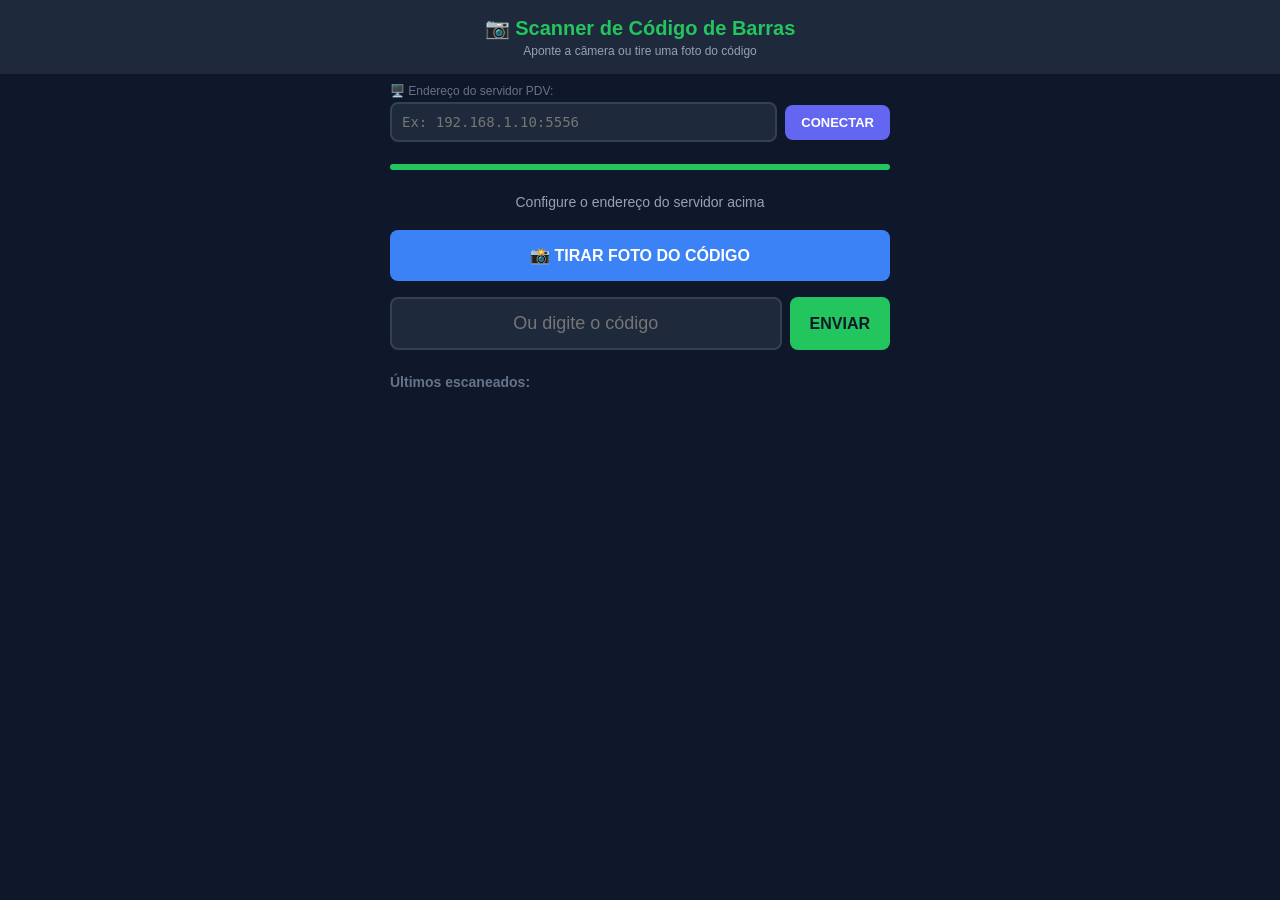
<file: scanner.html>
<!DOCTYPE html>
<html lang="pt-BR">
<head>
<meta charset="UTF-8">
<meta name="viewport" content="width=device-width, initial-scale=1.0, user-scalable=no">
<title>📷 Scanner PDV</title>
<style>
  * { margin: 0; padding: 0; box-sizing: border-box; }
  body { font-family: Arial, sans-serif; background: #0f172a; color: #f1f5f9; min-height: 100vh;
         display: flex; flex-direction: column; align-items: center; }
  .header { background: #1e293b; width: 100%; padding: 16px; text-align: center; }
  .header h1 { font-size: 20px; color: #22c55e; }
  .header p { font-size: 12px; color: #94a3b8; margin-top: 4px; }
  #reader { position: relative; width: 95%; max-width: 500px; margin: 12px auto;
             border: 3px solid #22c55e; border-radius: 12px; overflow: hidden; background: #000; }
  #reader video { width: 100%; display: block; }
  .scan-line { position: absolute; left: 5%; width: 90%; height: 2px; background: #22c55e;
                box-shadow: 0 0 8px #22c55e; opacity: 0.8; animation: scanAnim 2s ease-in-out infinite; pointer-events: none; }
  @keyframes scanAnim { 0%,100% { top: 30%; } 50% { top: 70%; } }
  .status { padding: 12px; text-align: center; font-size: 14px; color: #94a3b8; }
  .status.ok { color: #22c55e; font-weight: bold; }
  .status.warn { color: #f59e0b; font-weight: bold; }
  .status.err { color: #ef4444; }
  .acoes { width: 95%; max-width: 500px; margin: 8px auto; display: flex; gap: 8px; }
  .btn-foto { flex: 1; padding: 16px; font-size: 16px; font-weight: bold; border: none;
               border-radius: 8px; background: #3b82f6; color: white; cursor: pointer; text-align: center; }
  .btn-foto:active { background: #2563eb; }
  .manual { width: 95%; max-width: 500px; margin: 8px auto; display: flex; gap: 8px; }
  .manual input { flex: 1; padding: 14px; font-size: 18px; border: 2px solid #334155;
                   border-radius: 8px; background: #1e293b; color: #f1f5f9; text-align: center; }
  .manual input:focus { border-color: #22c55e; outline: none; }
  .manual button { padding: 14px 20px; font-size: 16px; font-weight: bold; border: none;
                    border-radius: 8px; background: #22c55e; color: #0f172a; cursor: pointer; }
  .manual button:active { background: #16a34a; }
  .historico { width: 95%; max-width: 500px; margin: 16px auto; }
  .historico h3 { font-size: 14px; color: #64748b; margin-bottom: 8px; }
  .historico ul { list-style: none; max-height: 200px; overflow-y: auto; }
  .historico li { padding: 8px 12px; background: #1e293b; margin-bottom: 4px; border-radius: 6px;
                   font-family: monospace; font-size: 14px; display: flex; justify-content: space-between; }
  .historico li .time { color: #64748b; font-size: 12px; }
  .badge { display: inline-block; padding: 2px 8px; border-radius: 10px; font-size: 11px;
            background: #22c55e20; color: #22c55e; margin-left: 8px; }
  #reader__scan_region { background: #000 !important; }
  #reader__dashboard { display: none !important; }
  #reader__header_message { display: none !important; }
  #qr-shaded-region { border-color: #22c55e !important; }

  /* Config do servidor */
  .config { width: 95%; max-width: 500px; margin: 10px auto; }
  .config-box { display: flex; gap: 8px; align-items: center; }
  .config-box input { flex: 1; padding: 10px; font-size: 14px; border: 2px solid #334155;
                       border-radius: 8px; background: #1e293b; color: #f1f5f9; font-family: monospace; }
  .config-box input:focus { border-color: #3b82f6; outline: none; }
  .config-box button { padding: 10px 16px; font-size: 13px; font-weight: bold; border: none;
                        border-radius: 8px; background: #6366f1; color: white; cursor: pointer; white-space: nowrap; }
  .config-box button:active { background: #4f46e5; }
  .config label { font-size: 12px; color: #64748b; margin-bottom: 4px; display: block; }
  .aviso-cert { width: 95%; max-width: 500px; margin: 8px auto; padding: 12px; background: #1e293b;
                 border: 1px solid #f59e0b; border-radius: 8px; text-align: center; display: none; }
  .aviso-cert p { font-size: 13px; color: #f59e0b; margin-bottom: 8px; }
  .aviso-cert a { color: #3b82f6; font-weight: bold; text-decoration: underline; font-size: 14px; }
  .conexao-ok { color: #22c55e; font-size: 12px; margin-top: 4px; display: none; }
  .conexao-err { color: #ef4444; font-size: 12px; margin-top: 4px; display: none; }
</style>
</head>
<body>

<div class="header">
  <h1>📷 Scanner de Código de Barras</h1>
  <p>Aponte a câmera ou tire uma foto do código</p>
</div>

<!-- Configuração do servidor PDV -->
<div class="config">
  <label>🖥️ Endereço do servidor PDV:</label>
  <div class="config-box">
    <input id="serverInput" type="text" placeholder="Ex: 192.168.1.10:5556" />
    <button onclick="conectarServidor()">CONECTAR</button>
  </div>
  <div id="conexaoOk" class="conexao-ok">✅ Conectado ao PDV</div>
  <div id="conexaoErr" class="conexao-err">❌ Não conectou — aceite o certificado primeiro</div>
</div>

<div id="avisoCert" class="aviso-cert">
  <p>⚠️ Certificado do servidor não aceito.<br>Toque no link abaixo, aceite o certificado, e volte aqui:</p>
  <a id="linkCert" href="#" target="_blank">Abrir servidor para aceitar certificado →</a>
</div>

<div id="reader"></div>

<div id="status" class="status">Configure o endereço do servidor acima</div>

<div class="acoes">
  <input type="file" id="fotoInput" accept="image/*" capture="environment" style="display:none">
  <button class="btn-foto" onclick="document.getElementById('fotoInput').click()">📸 TIRAR FOTO DO CÓDIGO</button>
</div>

<div class="manual">
  <input id="codigoManual" type="text" inputmode="numeric" placeholder="Ou digite o código" />
  <button onclick="enviarManual()">ENVIAR</button>
</div>

<div class="historico">
  <h3>Últimos escaneados:</h3>
  <ul id="lista"></ul>
</div>

<script>
const statusEl = document.getElementById('status');
const lista = document.getElementById('lista');
const inputManual = document.getElementById('codigoManual');
const serverInput = document.getElementById('serverInput');
const conexaoOk = document.getElementById('conexaoOk');
const conexaoErr = document.getElementById('conexaoErr');
const avisoCert = document.getElementById('avisoCert');
const linkCert = document.getElementById('linkCert');
let ultimoCodigo = '';
let cooldown = false;
let serverUrl = ''; // Ex: https://192.168.1.10:5556
let servidorConectado = false;
const FORMATOS = ['ean_13','ean_8','upc_a','upc_e','code_128','code_39','qr_code'];

// Lê parâmetro ?pdv=IP:PORTA da URL
(function lerParametro() {
  const params = new URLSearchParams(window.location.search);
  const pdv = params.get('pdv');
  if (pdv) {
    serverInput.value = pdv;
    conectarServidor();
  }
})();

async function conectarServidor() {
  const valor = serverInput.value.trim();
  if (!valor) return;

  conexaoOk.style.display = 'none';
  conexaoErr.style.display = 'none';
  avisoCert.style.display = 'none';

  // Monta a URL base (assume HTTPS se não especificado)
  let base = valor;
  if (!base.startsWith('http://') && !base.startsWith('https://')) {
    base = 'https://' + base;
  }
  serverUrl = base;

  // Testa a conexão fazendo um POST vazio (será rejeitado com ERRO:Código vazio, mas indica que o servidor está acessível)
  try {
    const resp = await fetch(serverUrl + '/scan', {
      method: 'POST',
      body: 'PING',
      signal: AbortSignal.timeout(5000)
    });
    const texto = await resp.text();
    servidorConectado = true;
    conexaoOk.style.display = 'block';
    statusEl.textContent = 'Carregando scanner...';
    statusEl.className = 'status';
    iniciar();
  } catch (e) {
    servidorConectado = false;
    conexaoErr.style.display = 'block';
    avisoCert.style.display = 'block';
    linkCert.href = serverUrl;
    statusEl.textContent = '⚠️ Aceite o certificado do servidor primeiro';
    statusEl.className = 'status warn';
  }
}

async function enviarCodigo(codigo) {
  if (!codigo || cooldown) return;
  if (codigo === ultimoCodigo) return;
  if (!serverUrl) {
    statusEl.textContent = '⚠️ Configure o endereço do servidor primeiro';
    statusEl.className = 'status warn';
    return;
  }
  ultimoCodigo = codigo;
  cooldown = true;
  setTimeout(() => { cooldown = false; ultimoCodigo = ''; }, 2000);
  try {
    const resp = await fetch(serverUrl + '/scan', { method: 'POST', body: codigo });
    const texto = await resp.text();

    if (texto.startsWith('OK:')) {
      statusEl.textContent = '✅ ' + texto.substring(3);
      statusEl.className = 'status ok';
      adicionarHistorico(codigo);
      if (navigator.vibrate) navigator.vibrate(200);
    } else if (texto.startsWith('NAO_ENCONTRADO:')) {
      statusEl.textContent = '⚠ Produto não encontrado: ' + texto.substring(15);
      statusEl.className = 'status warn';
      if (navigator.vibrate) navigator.vibrate([100, 50, 100]);
    } else if (texto.startsWith('SEM_ESTOQUE:')) {
      statusEl.textContent = '⚠ Sem estoque: ' + texto.substring(12);
      statusEl.className = 'status warn';
      if (navigator.vibrate) navigator.vibrate([100, 50, 100]);
    } else if (texto.startsWith('ERRO:')) {
      statusEl.textContent = '❌ ' + texto.substring(5);
      statusEl.className = 'status err';
    } else {
      statusEl.textContent = '✅ Enviado: ' + codigo;
      statusEl.className = 'status ok';
      adicionarHistorico(codigo);
    }
  } catch (e) {
    statusEl.textContent = '❌ Erro: ' + (e.message || 'Conexão falhou');
    statusEl.className = 'status err';
  }
}

function enviarManual() {
  const c = inputManual.value.trim();
  if (c) { ultimoCodigo = ''; cooldown = false; enviarCodigo(c); inputManual.value = ''; inputManual.focus(); }
}

inputManual.addEventListener('keydown', function(e) {
  if (e.key === 'Enter') enviarManual();
});

function adicionarHistorico(codigo) {
  const li = document.createElement('li');
  const now = new Date().toLocaleTimeString('pt-BR');
  li.innerHTML = '<span>' + codigo + '<span class="badge">✓</span></span><span class="time">' + now + '</span>';
  lista.insertBefore(li, lista.firstChild);
  if (lista.children.length > 20) lista.removeChild(lista.lastChild);
}

// ══════════════════════════════════════════
// 📸 ANÁLISE DE FOTO (mais confiável)
// ══════════════════════════════════════════
document.getElementById('fotoInput').addEventListener('change', async function(e) {
  const file = e.target.files[0];
  if (!file) return;
  statusEl.textContent = '🔍 Analisando foto...';
  statusEl.className = 'status';

  try {
    const bmp = await createImageBitmap(file);

    // Tenta BarcodeDetector nativo (Google ML Kit — mais potente)
    if ('BarcodeDetector' in window) {
      const det = new BarcodeDetector({ formats: FORMATOS });
      const res = await det.detect(bmp);
      if (res.length > 0) {
        ultimoCodigo = ''; cooldown = false;
        enviarCodigo(res[0].rawValue);
        e.target.value = '';
        return;
      }
    }

    // Tenta html5-qrcode (ZXing) se disponível
    if (typeof Html5Qrcode !== 'undefined') {
      const tmp = new Html5Qrcode('foto-temp');
      try {
        const r = await tmp.scanFileV2(file, false);
        ultimoCodigo = ''; cooldown = false;
        enviarCodigo(r.decodedText);
        e.target.value = '';
        tmp.clear();
        return;
      } catch { tmp.clear(); }
    }

    statusEl.textContent = '⚠ Nenhum código encontrado. Tente com boa luz e mais perto.';
    statusEl.className = 'status warn';
  } catch {
    statusEl.textContent = '⚠ Erro ao analisar foto. Tente novamente.';
    statusEl.className = 'status warn';
  }
  e.target.value = '';
});

// ══════════════════════════════════════════
// 📷 SCANNER EM TEMPO REAL
// ══════════════════════════════════════════
function loadScript(url, timeout) {
  return new Promise((resolve) => {
    const s = document.createElement('script');
    let done = false;
    s.src = url;
    s.onload = () => { if (!done) { done = true; resolve(true); } };
    s.onerror = () => { if (!done) { done = true; resolve(false); } };
    setTimeout(() => { if (!done) { done = true; resolve(false); } }, timeout);
    document.head.appendChild(s);
  });
}

async function iniciarBarcodeDetector() {
  const readerDiv = document.getElementById('reader');
  const video = document.createElement('video');
  video.setAttribute('autoplay', '');
  video.setAttribute('playsinline', '');
  video.style.width = '100%';
  video.style.display = 'block';
  readerDiv.appendChild(video);

  // Linha de scan animada
  const line = document.createElement('div');
  line.className = 'scan-line';
  readerDiv.appendChild(line);

  const stream = await navigator.mediaDevices.getUserMedia({
    video: {
      facingMode: { ideal: 'environment' },
      width: { min: 640, ideal: 1920 },
      height: { min: 480, ideal: 1080 }
    }
  });
  video.srcObject = stream;
  await video.play();

  const detector = new BarcodeDetector({ formats: FORMATOS });
  let scanning = false;

  async function scanLoop() {
    if (!scanning && video.readyState >= 2) {
      scanning = true;
      try {
        const barcodes = await detector.detect(video);
        if (barcodes.length > 0) enviarCodigo(barcodes[0].rawValue);
      } catch {}
      scanning = false;
    }
    requestAnimationFrame(scanLoop);
  }
  requestAnimationFrame(scanLoop);

  statusEl.textContent = '📷 Câmera ativa — aponte para o código de barras';
  statusEl.className = 'status';
}

async function iniciarHtml5Qrcode() {
  const scanner = new Html5Qrcode('reader', {
    formatsToSupport: [
      Html5QrcodeSupportedFormats.EAN_13,
      Html5QrcodeSupportedFormats.EAN_8,
      Html5QrcodeSupportedFormats.UPC_A,
      Html5QrcodeSupportedFormats.UPC_E,
      Html5QrcodeSupportedFormats.CODE_128,
      Html5QrcodeSupportedFormats.CODE_39,
      Html5QrcodeSupportedFormats.QR_CODE
    ],
    experimentalFeatures: { useBarCodeDetectorIfSupported: true }
  });

  await scanner.start(
    {
      facingMode: { ideal: 'environment' },
      width: { min: 640, ideal: 1920 },
      height: { min: 480, ideal: 1080 }
    },
    {
      fps: 20,
      qrbox: function(vw, vh) {
        const w = Math.floor(vw * 0.9);
        const h = Math.max(Math.floor(vh * 0.2), 80);
        return { width: w, height: h };
      },
      disableFlip: false
    },
    (text) => enviarCodigo(text),
    () => {}
  );

  statusEl.textContent = '📷 Câmera ativa — aponte para o código de barras';
  statusEl.className = 'status';
}

async function iniciar() {
  // 1. BarcodeDetector nativo (Google ML Kit — mais rápido e preciso no Chrome Android)
  if ('BarcodeDetector' in window) {
    try { await iniciarBarcodeDetector(); return; }
    catch (e) { console.warn('BarcodeDetector falhou:', e); }
  }

  // 2. html5-qrcode do CDN (funciona em outros navegadores)
  const loaded = await loadScript('https://unpkg.com/html5-qrcode@2.3.8/html5-qrcode.min.js', 5000);
  if (loaded && typeof Html5Qrcode !== 'undefined') {
    try { await iniciarHtml5Qrcode(); return; }
    catch (e) { console.warn('html5-qrcode falhou:', e); }
  }

  // 3. Somente foto + entrada manual
  statusEl.textContent = '📸 Use o botão TIRAR FOTO ou digite o código manualmente.';
  statusEl.className = 'status warn';
  document.getElementById('reader').style.display = 'none';
}
</script>
<div id="foto-temp" style="display:none"></div>
</body>
</html>
</file>
